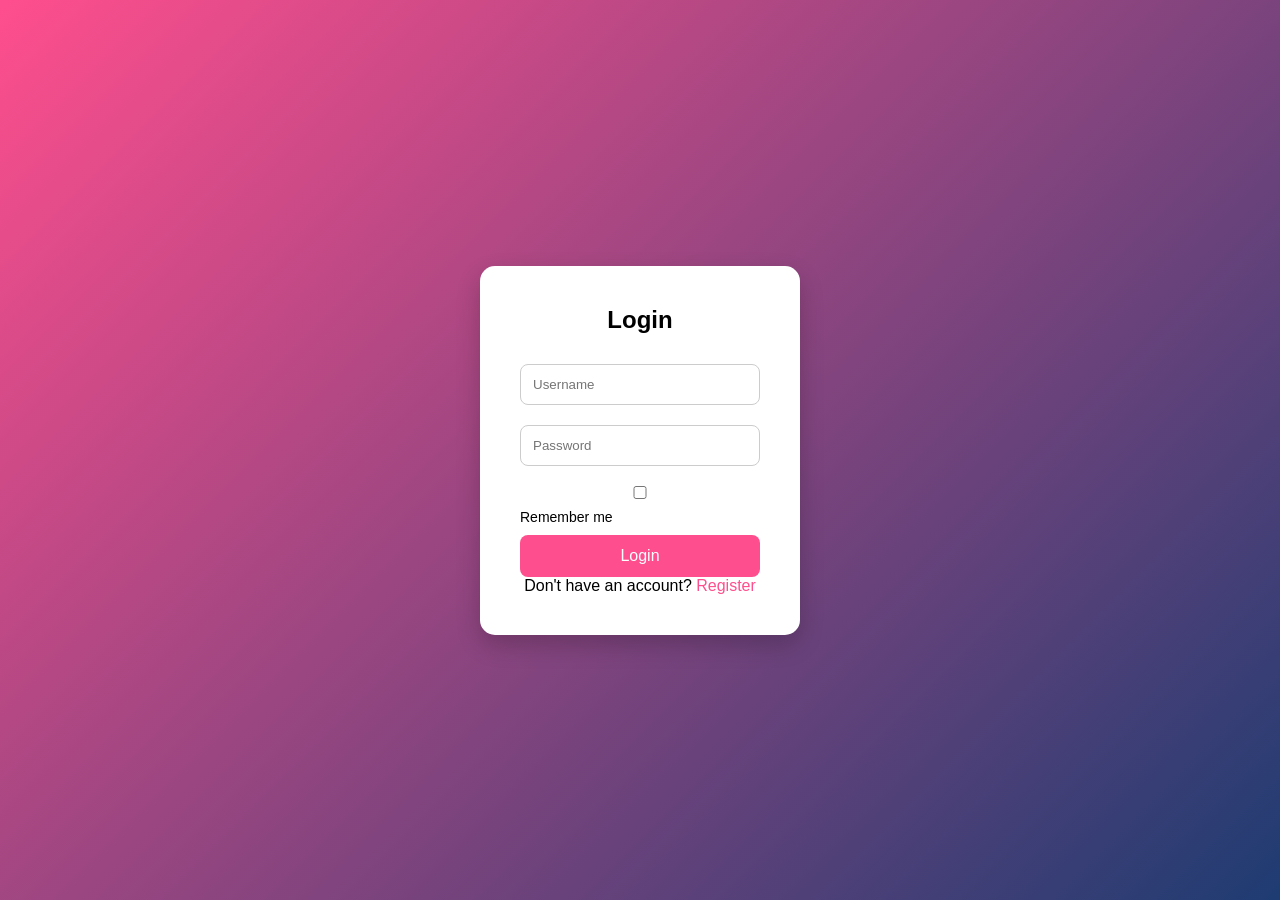
<file: index.html>
<!DOCTYPE html>
<html>
<head>
    <title>Login</title>
    <link rel="stylesheet" href="style.css">
</head>
<body>

<div class="container">
    <div class="form-box">
        <h2>Login</h2>

        <input type="text" id="loginUsername" placeholder="Username">
        <input type="password" id="loginPassword" placeholder="Password">

        <div class="options">
            <label>
                <input type="checkbox" id="rememberMe"> Remember me
            </label>
        </div>

        <button onclick="login()">Login</button>

        <p>Don't have an account? <a href="register.html">Register</a></p>
    </div>
</div>

<script src="script.js"></script>
</body>
</html>
</file>
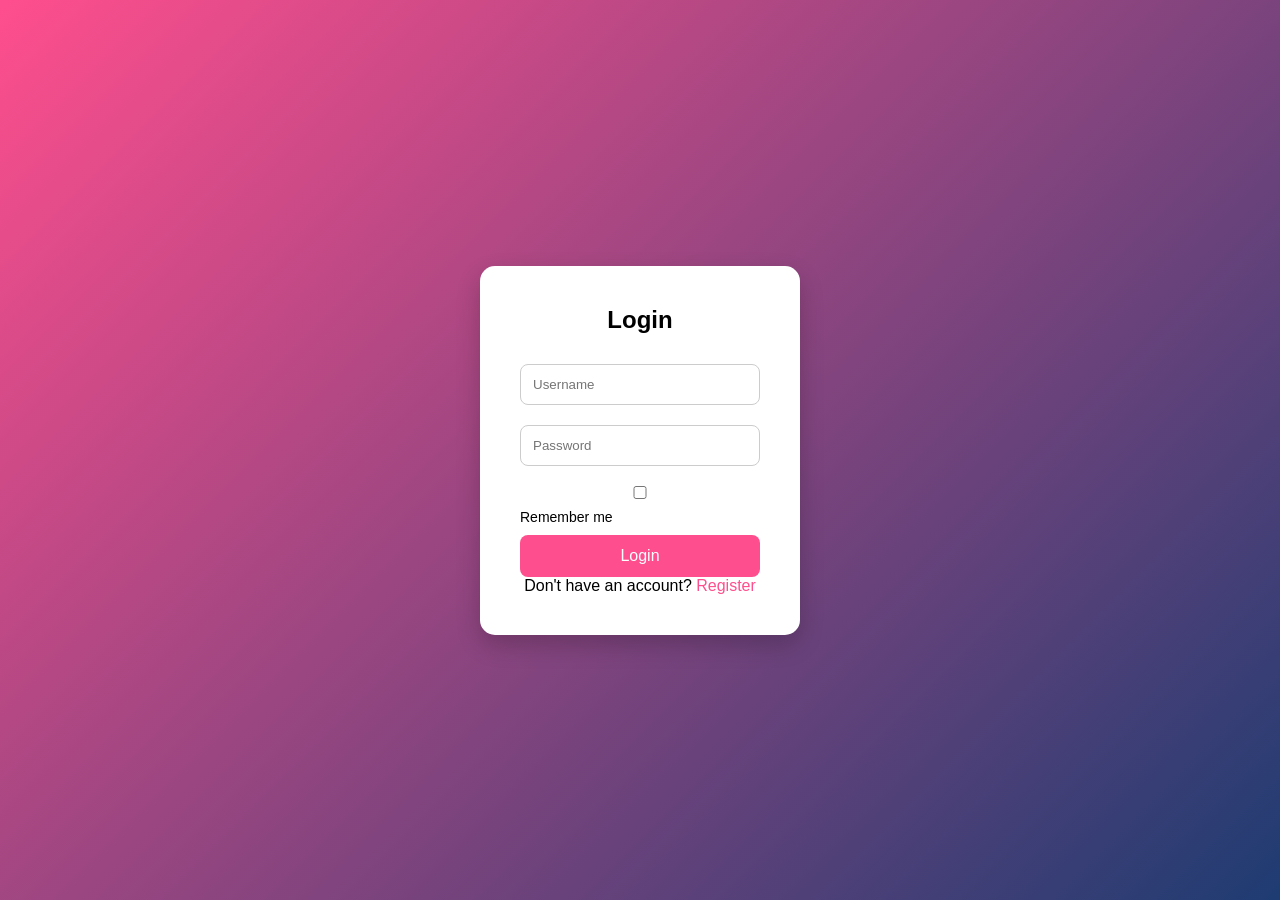
<file: dashboard.html>
<!DOCTYPE html>
<html>
<head>
    <title>Dashboard</title>
    <link rel="stylesheet" href="style.css">
</head>
<body onload="checkLogin()">

<div class="container">
    <div class="form-box">
        <h2>Welcome 🎉</h2>
        <p id="welcomeUser"></p>
        <button onclick="logout()">Logout</button>
    </div>
</div>

<script src="script.js"></script>
</body>
</html>
</file>
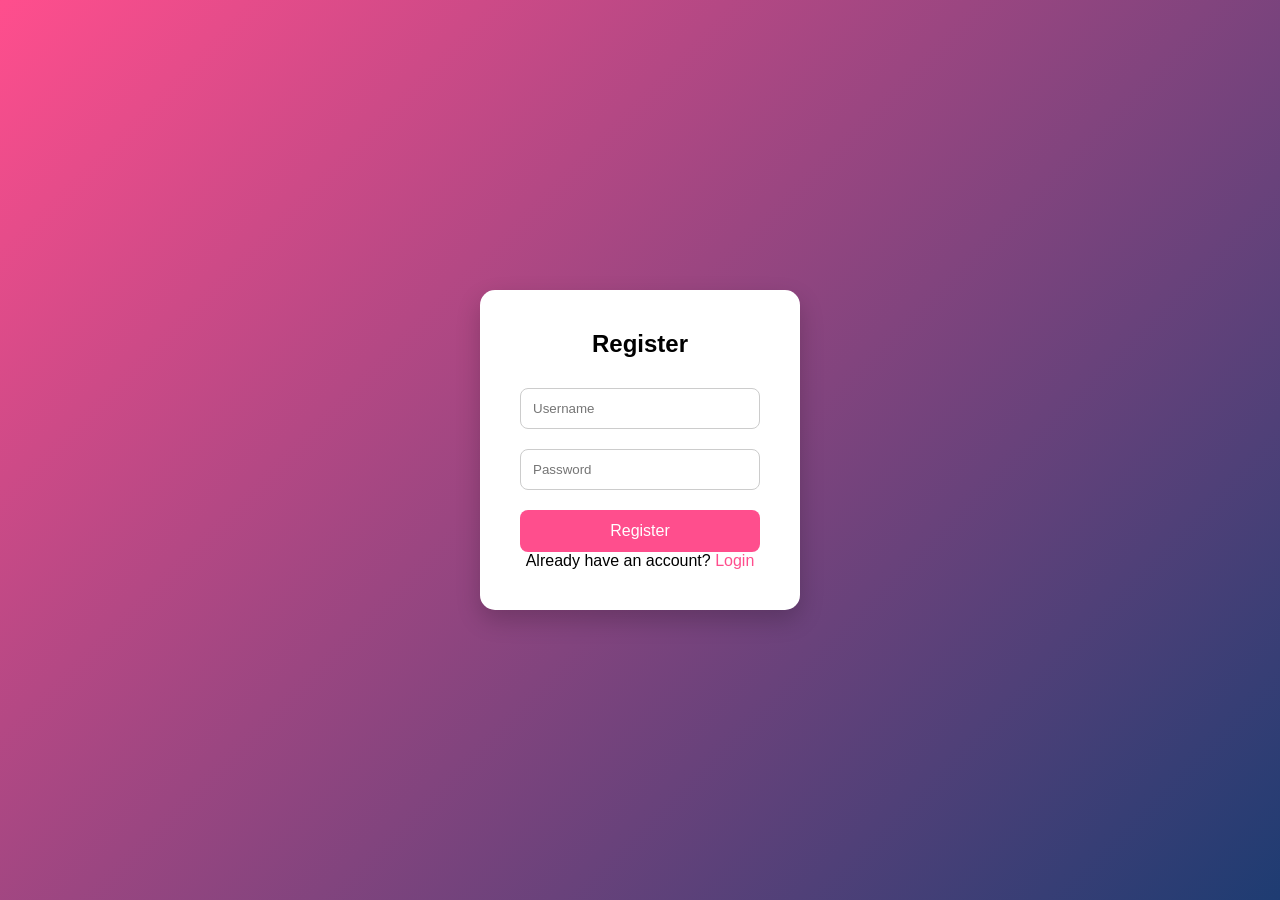
<file: register.html>
<!DOCTYPE html>
<html>
<head>
    <title>Register</title>
    <link rel="stylesheet" href="style.css">
</head>
<body>

<div class="container">
    <div class="form-box">
        <h2>Register</h2>

        <input type="text" id="registerUsername" placeholder="Username">
        <input type="password" id="registerPassword" placeholder="Password">

        <button onclick="register()">Register</button>

        <p>Already have an account? <a href="index.html">Login</a></p>
    </div>
</div>

<script src="script.js"></script>
</body>
</html>
</file>
<file: style.css>
*{
    margin:0;
    padding:0;
    box-sizing:border-box;
    font-family: Arial, sans-serif;
}

body{
    height:100vh;
    display:flex;
    justify-content:center;
    align-items:center;
    background: linear-gradient(135deg,#ff4e8d,#1e3c72);
}

.container{
    width:100%;
    display:flex;
    justify-content:center;
}

.form-box{
    background:white;
    padding:40px;
    border-radius:15px;
    width:320px;
    text-align:center;
    box-shadow:0 10px 25px rgba(0,0,0,0.2);
}

.form-box h2{
    margin-bottom:20px;
}

input{
    width:100%;
    padding:12px;
    margin:10px 0;
    border-radius:8px;
    border:1px solid #ccc;
}

button{
    width:100%;
    padding:12px;
    margin-top:10px;
    border:none;
    border-radius:8px;
    background:#ff4e8d;
    color:white;
    font-size:16px;
    cursor:pointer;
    transition:0.3s;
}

button:hover{
    background:#e8437c;
}

.options{
    text-align:left;
    font-size:14px;
}

a{
    color:#ff4e8d;
    text-decoration:none;
}
</file>
